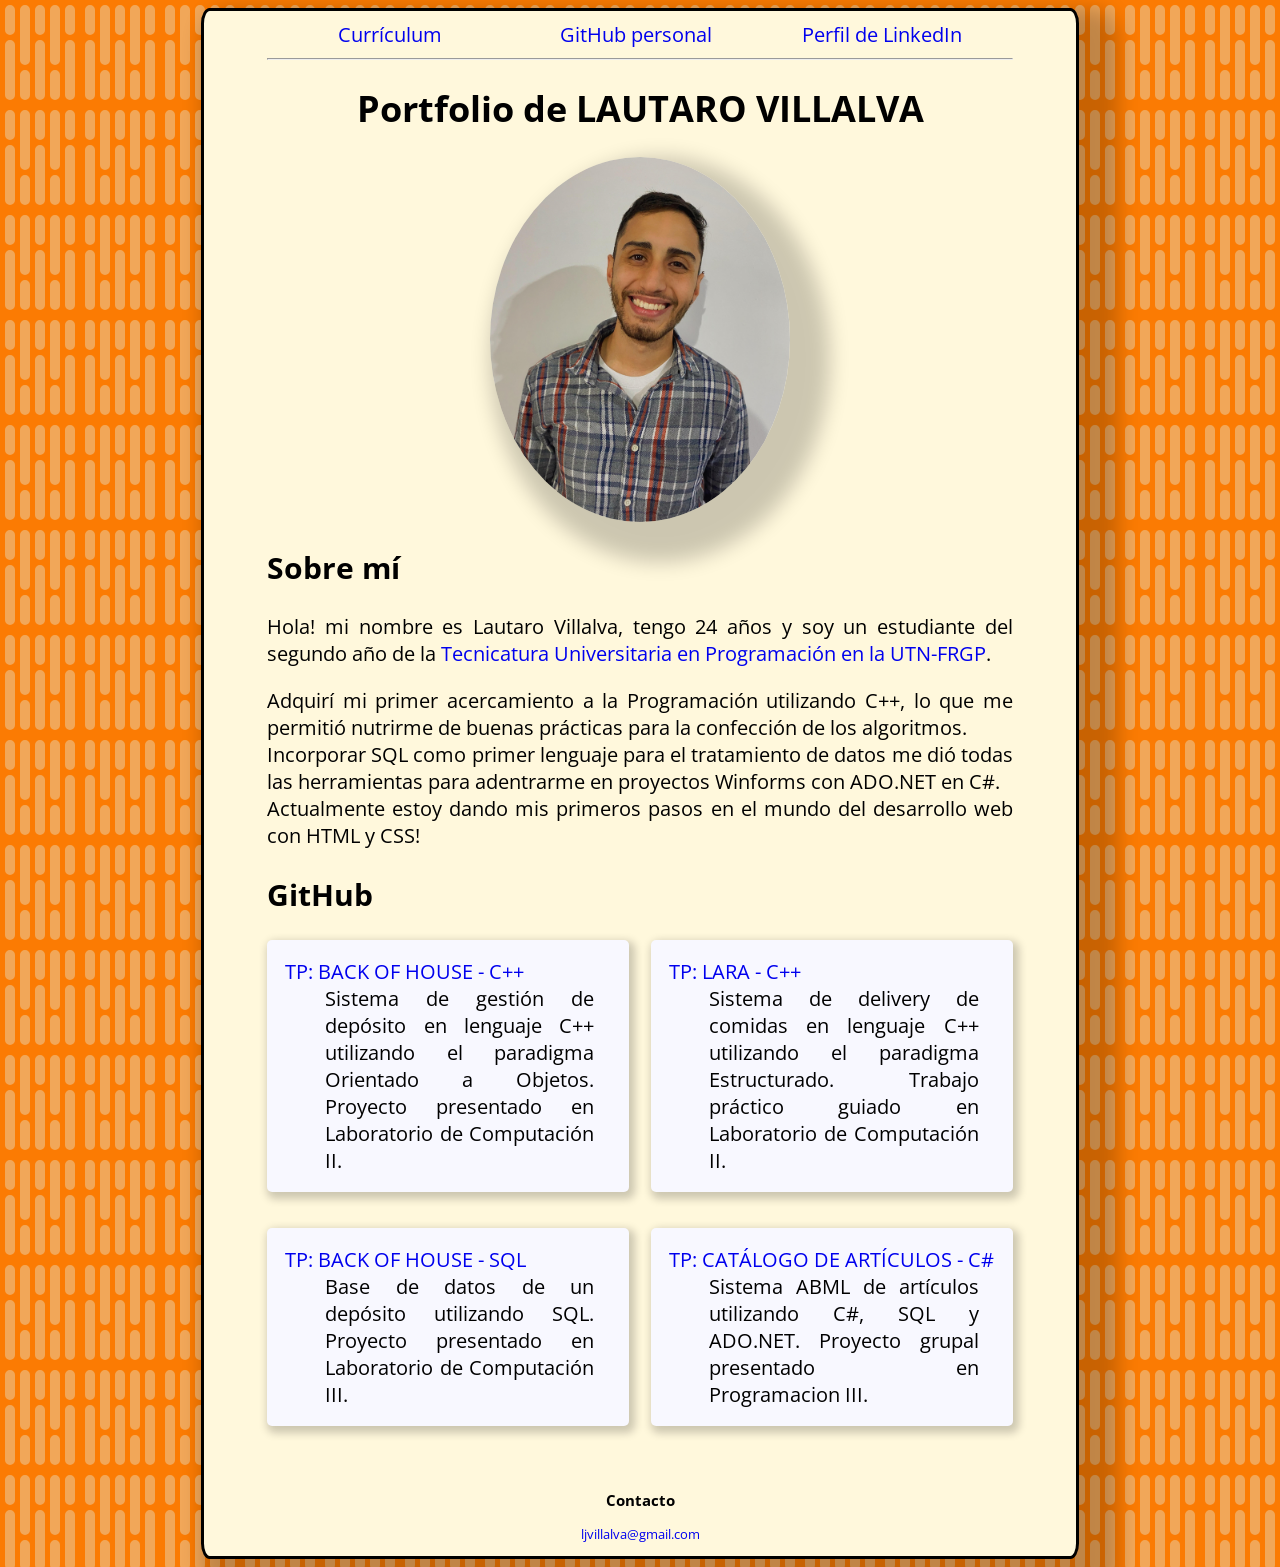
<file: index.html>
<!DOCTYPE html>
<html lang="en">

<head>
    <meta charset="UTF-8" />
    <meta name="author" content="Lautaro J. Villalva" />
    <meta name="description" content="Portfolio de Lautaro Villalva" />
    <link rel="stylesheet" href="styles/main.css" />
    <link rel="preconnect" href="https://fonts.gstatic.com" />
    <link rel="icon" href="images/faviconportfolio.png" />
    <link href="https://fonts.googleapis.com/css2?family=Open+Sans:wght@300&display=swap" rel="stylesheet" />
    <meta http-equiv="X-UA-Compatible" content="IE=edge" />
    <meta name="viewport" content="width=device-width, initial-scale=1.0" />
    <title>Portfolio LJV</title>
</head>

<body>
    <div class="container">
        <nav class="navegador">
            <div>
              <a href="cv.html">Currículum</a>
            </div>
            <div>
              <a href="https://github.com/lautarovillalva" target="_blank">GitHub personal</a>
            </div>
            <div>
              <a href="https://www.linkedin.com/in/lautarovillalva/" target="_blank">Perfil de LinkedIn</a>
            </div>
          </nav>
        <hr />
        <header id="encabezado">
            <h1>Portfolio de LAUTARO VILLALVA</h1>
        </header>
        <figure>
            <img src="images/fotoperfil.jpg" alt="Lautaro Villalva." id="fotoperfil" />
        </figure>
        <section>
            <h2>Sobre mí</h2>
            <p>
                Hola! mi nombre es Lautaro Villalva, tengo 24 años y soy un estudiante
                del segundo año de la
                <a href="https://www.frgp.utn.edu.ar/carreras/tup_tuss" target="_blank">Tecnicatura Universitaria en
                    Programación en la UTN-FRGP</a>.
            </p>
            <p>
                Adquirí mi primer acercamiento a la Programación utilizando C++, lo
                que me permitió nutrirme de buenas prácticas para la confección de los
                algoritmos. <br />
                Incorporar SQL como primer lenguaje para el tratamiento de datos me
                dió todas las herramientas para adentrarme en proyectos Winforms con
                ADO.NET en C#. <br />
                Actualmente estoy dando mis primeros pasos en el mundo del desarrollo
                web con HTML y CSS!
            </p>
        </section>

        <section>
            <h2>GitHub</h2>
            <dl class="grid">
                <div class="card">
                    <dt>
                        <a href="https://github.com/lautarovillalva/BOH-C-PLUS-PLUS" target="_blank">TP: BACK OF HOUSE -
                            C++</a>
                    </dt>
                    <dd>
                        Sistema de gestión de depósito en lenguaje C++ utilizando el
                        paradigma Orientado a Objetos. Proyecto presentado en Laboratorio
                        de Computación II.
                    </dd>
                </div>
                <div class="card">
                    <dt>
                        <a href="https://github.com/lautarovillalva/TP-LARA-C-PLUS-PLUS " target="_blank">TP: LARA -
                            C++</a>
                    </dt>
                    <dd>
                        Sistema de delivery de comidas en lenguaje C++ utilizando el
                        paradigma Estructurado. Trabajo práctico guiado en Laboratorio de
                        Computación II.
                    </dd>
                </div>
                <div class="card">
                    <dt>
                        <a href="https://github.com/lautarovillalva/BOH-SQL" target="_blank">TP: BACK OF HOUSE - SQL</a>
                    </dt>
                    <dd>
                        Base de datos de un depósito utilizando SQL. Proyecto presentado
                        en Laboratorio de Computación III.
                    </dd>
                </div>
                <div class="card">
                    <dt>
                        <a href="https://github.com/lautarovillalva/tp-winform-diaz-villalva" target="_blank">TP:
                            CATÁLOGO DE ARTÍCULOS - C#</a>
                    </dt>
                    <dd>
                        Sistema ABML de artículos utilizando C#, SQL y ADO.NET. Proyecto
                        grupal presentado en Programacion III.
                    </dd>
                </div>
            </dl>
        </section>

        <footer id="pie">
            <h3>Contacto</h3>
            <p>
                <a href="mailto:ljvillalva@gmail.com">ljvillalva@gmail.com</a>
            </p>
        </footer>
    </div>
</body>

</html>
</file>
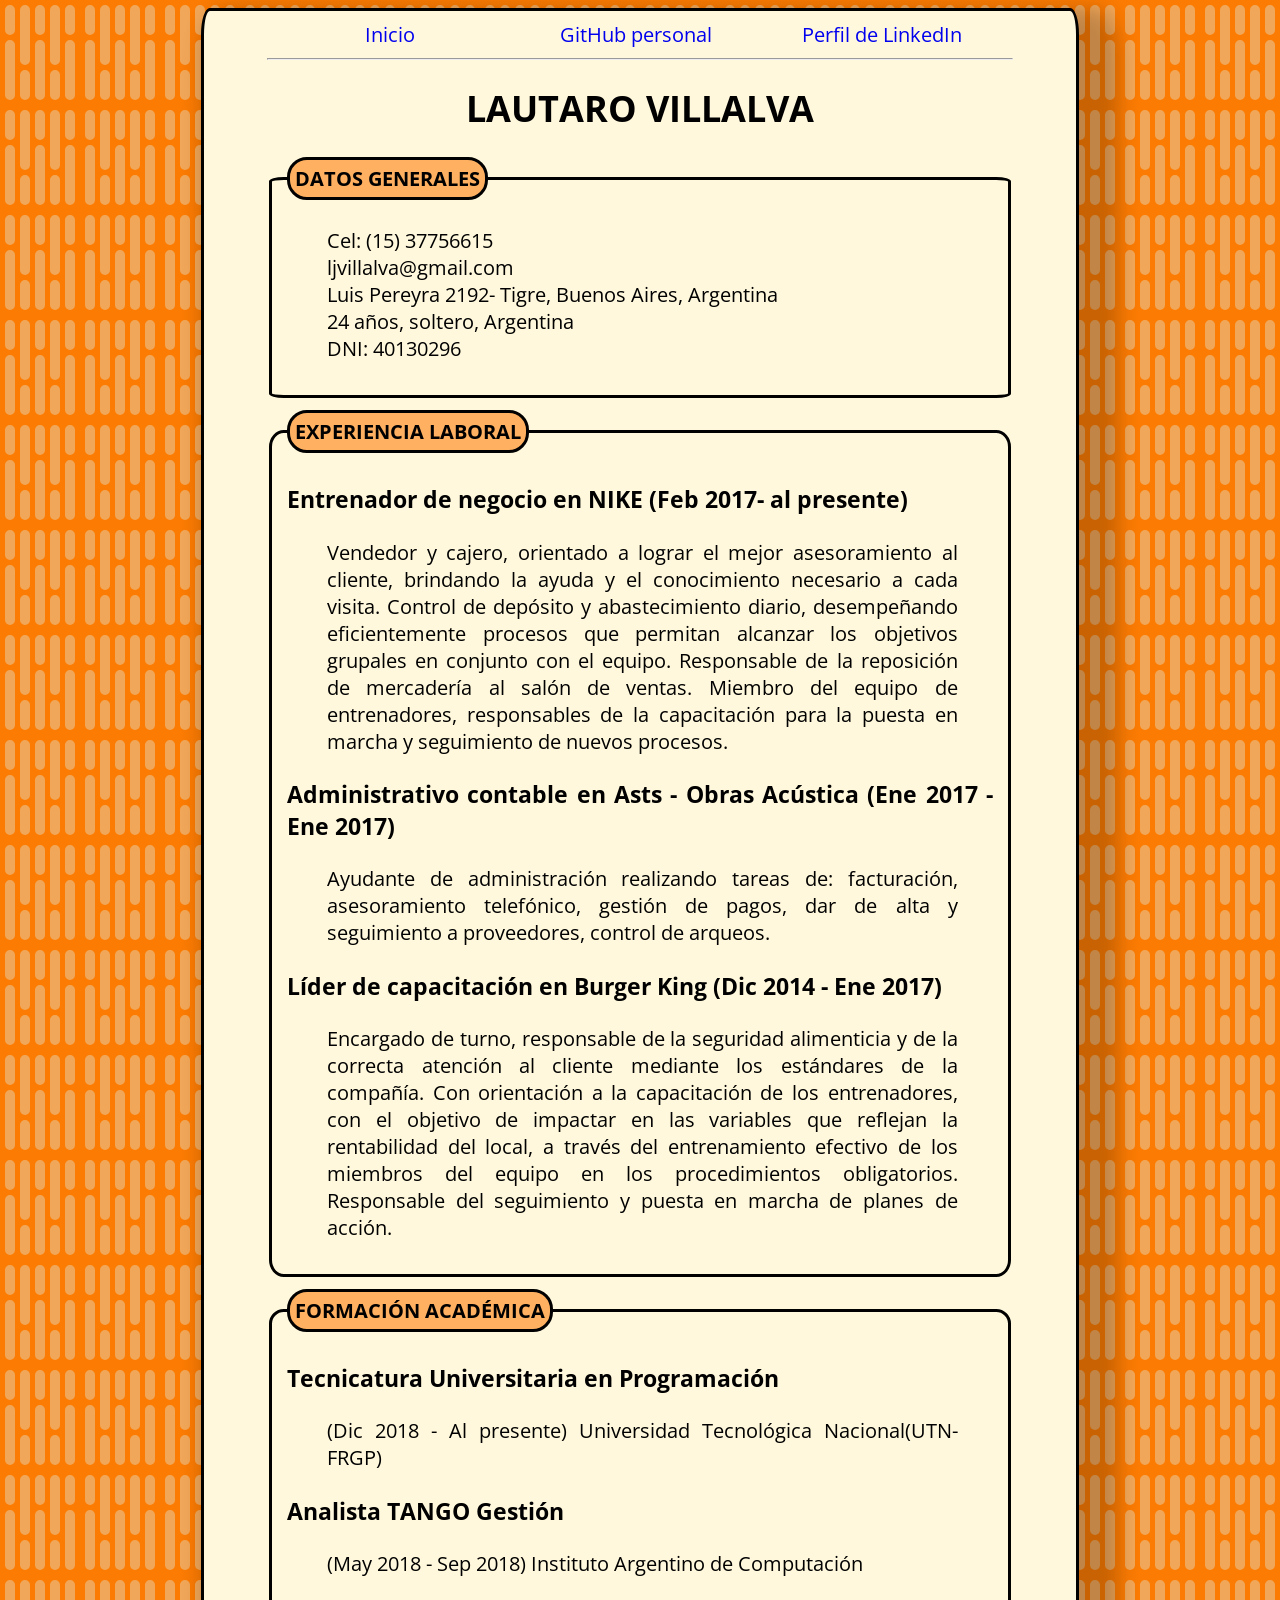
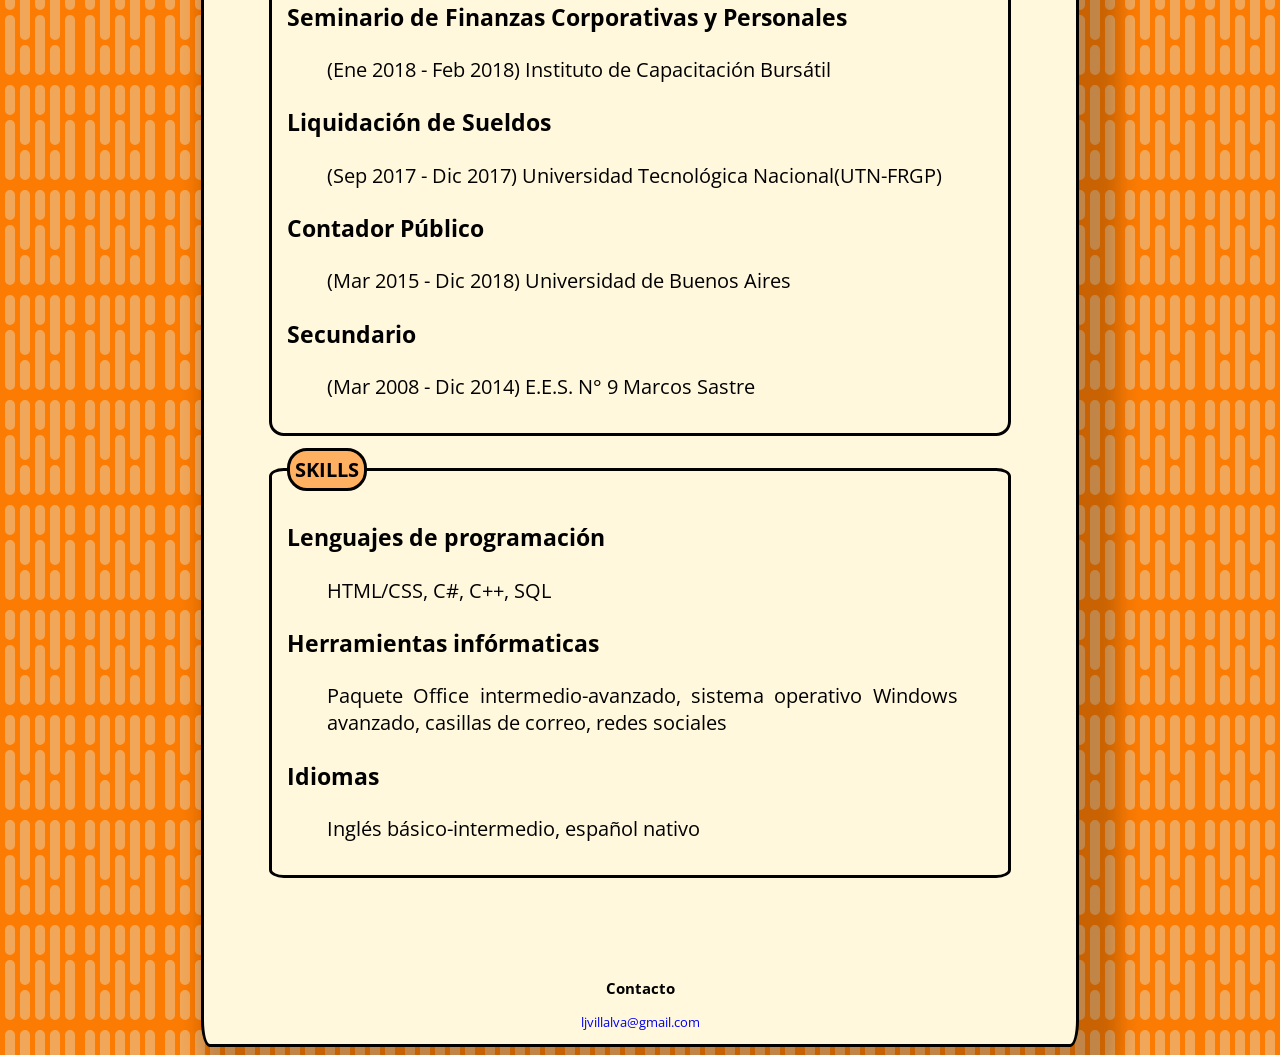
<file: cv.html>
<!DOCTYPE html>
<html lang="en">

<head>
  <meta charset="UTF-8">
  <meta name="author" content="Lautaro J. Villalva">
  <meta name="description" content="Portfolio de Lautaro Villalva">
  <link rel="stylesheet" href="styles/main.css" />
  <link rel="preconnect" href="https://fonts.gstatic.com">
  <link rel="icon" href="images/faviconportfolio.png">
  <link href="https://fonts.googleapis.com/css2?family=Open+Sans:wght@300&display=swap" rel="stylesheet">
  <meta http-equiv="X-UA-Compatible" content="IE=edge">
  <meta name="viewport" content="width=device-width, initial-scale=1.0">
  <title>Currículum LJV</title>
</head>

<body>
  <div class="container">
    <nav class="navegador">
      <div>
        <a href="index.html">Inicio</a>
      </div>
      <div>
        <a href="https://github.com/lautarovillalva" target="_blank">GitHub personal</a>
      </div>
      <div>
        <a href="https://www.linkedin.com/in/lautarovillalva/" target="_blank">Perfil de LinkedIn</a>
      </div>
    </nav>
    <hr>
    <header id="encabezado">
      <h1>LAUTARO VILLALVA</h1>
  </header>
    <fieldset>
      <legend>DATOS GENERALES</legend>
      <ul>
        <li>Cel: (15) 37756615</li>
        <li>ljvillalva@gmail.com</li>
        <li>Luis Pereyra 2192- Tigre, Buenos Aires, Argentina</li>
        <li>24 años, soltero, Argentina</li>
        <li>DNI: 40130296</li>
      </ul>
    </fieldset>
    <fieldset>
      <legend>EXPERIENCIA LABORAL</legend>
      <dl>
        <dt>
          <h3>
            Entrenador de negocio en NIKE (Feb 2017- al presente)
          </h3>
        </dt>
        <dd>
          Vendedor y cajero, orientado a lograr el mejor asesoramiento al
          cliente, brindando la ayuda y el conocimiento necesario a cada
          visita. Control de depósito y abastecimiento diario, desempeñando
          eficientemente procesos que permitan alcanzar los objetivos grupales
          en conjunto con el equipo. Responsable de la reposición de
          mercadería al salón de ventas. Miembro del equipo de entrenadores,
          responsables de la capacitación para la puesta en marcha y
          seguimiento de nuevos procesos.
        </dd>
        <dt>
          <h3>
            Administrativo contable en Asts - Obras Acústica (Ene 2017
            - Ene 2017)
          </h3>
        </dt>
        <dd>
          Ayudante de administración realizando tareas de: facturación,
          asesoramiento telefónico, gestión de pagos, dar de alta y
          seguimiento a proveedores, control de arqueos.
        </dd>
        <dt>
          <h3>
            Líder de capacitación en Burger King (Dic 2014 - Ene 2017)
          </h3>
        </dt>
        <dd>
          Encargado de turno, responsable de la seguridad alimenticia y de la
          correcta atención al cliente mediante los estándares de la compañía.
          Con orientación a la capacitación de los entrenadores, con el
          objetivo de impactar en las variables que reflejan la rentabilidad
          del local, a través del entrenamiento efectivo de los miembros del
          equipo en los procedimientos obligatorios. Responsable del
          seguimiento y puesta en marcha de planes de acción.
        </dd>
      </dl>
    </fieldset>
    <fieldset>
      <legend>FORMACIÓN ACADÉMICA</legend>
      <dl>
        <dt>
          <h3>Tecnicatura Universitaria en Programación</h3>
        </dt>
        <dd>(Dic 2018 - Al presente) Universidad Tecnológica Nacional(UTN-FRGP)</dd>
        <dt>
          <h3>Analista TANGO Gestión</h3>
        </dt>
        <dd>(May 2018 - Sep 2018) Instituto Argentino de Computación </dd>
        <dt>
          <h3>Seminario de Finanzas Corporativas y Personales</h3>
        </dt>
        <dd>(Ene 2018 - Feb 2018) Instituto de Capacitación Bursátil</dd>
        <dt>
          <h3>Liquidación de Sueldos</h3>
        </dt>
        <dd>(Sep 2017 - Dic 2017) Universidad Tecnológica Nacional(UTN-FRGP)</dd>
        <dt>
          <h3>Contador Público</h3>
        </dt>
        <dd>(Mar 2015 - Dic 2018) Universidad de Buenos Aires</dd>
        <dt>
          <h3>Secundario</h3>
        </dt>
        <dd>(Mar 2008 - Dic 2014) E.E.S. N° 9 Marcos Sastre</dd>
      </dl>
    </fieldset>
    <fieldset>
      <legend>SKILLS</legend>
      <dl>
        <dt>
          <h3>Lenguajes de programación</h3>
        </dt>
        <dd>HTML/CSS, C#, C++, SQL</dd>
        <dt>
          <h3>Herramientas infórmaticas</h3>
        </dt>
        <dd>Paquete Office intermedio-avanzado, sistema operativo Windows avanzado, casillas de correo, redes sociales
        </dd>
        <dt>
          <h3>Idiomas</h3>
        </dt>
        <dd>Inglés básico-intermedio, español nativo</dd>
      </dl>
    </fieldset>

    <footer id="pie">
      <h3>Contacto</h3>
      <p>
        <a href="mailto:ljvillalva@gmail.com">ljvillalva@gmail.com</a>
      </p>
    </footer>
  </div>
</body>

</html>
</file>
<file: styles/main.css>
body{
    background-color: #fb7b03;
background-image: url("data:image/svg+xml,%3Csvg xmlns='http://www.w3.org/2000/svg' width='80' height='105' viewBox='0 0 80 105'%3E%3Cg fill-rule='evenodd'%3E%3Cg id='death-star' fill='%23eeb26f' fill-opacity='0.79'%3E%3Cpath d='M20 10a5 5 0 0 1 10 0v50a5 5 0 0 1-10 0V10zm15 35a5 5 0 0 1 10 0v50a5 5 0 0 1-10 0V45zM20 75a5 5 0 0 1 10 0v20a5 5 0 0 1-10 0V75zm30-65a5 5 0 0 1 10 0v50a5 5 0 0 1-10 0V10zm0 65a5 5 0 0 1 10 0v20a5 5 0 0 1-10 0V75zM35 10a5 5 0 0 1 10 0v20a5 5 0 0 1-10 0V10zM5 45a5 5 0 0 1 10 0v50a5 5 0 0 1-10 0V45zm0-35a5 5 0 0 1 10 0v20a5 5 0 0 1-10 0V10zm60 35a5 5 0 0 1 10 0v50a5 5 0 0 1-10 0V45zm0-35a5 5 0 0 1 10 0v20a5 5 0 0 1-10 0V10z' /%3E%3C/g%3E%3C/g%3E%3C/svg%3E");
    font-family: 'Open Sans', sans-serif;
    text-align: justify;
    font-size: 20px;
}
li{
    list-style:none;
}
#fotoperfil{
    display:block;
    margin:auto;
    width: 300px;
    align-items: center;
    border-radius: 50%;
    box-shadow: 20px 20px 20px 20px rgba(0,0,0,0.2);
}
.container{
    width: 59%;
    margin: auto;
    background-color:cornsilk;
    border-radius: 1%;
    box-shadow: 20px 20px 20px 20px rgba(0,0,0,0.2);
    border: solid black;
    padding-left: 5%;
    padding-right: 5%;
}
.grid{
    display: grid;
    grid-template-columns: 1fr 1fr;

    max-width: 100%;
    row-gap: 8%;
    column-gap: 3%;
}
.card{
    border-radius: 5px;
    box-shadow: 3px  4px 8px 3px rgba(0,0,0,0.2);
    transition: 0.3s;
    padding: 5%;
    background-color:ghostwhite;
}
dd{
    padding-right: 5%;
}
.card:hover {
    box-shadow: 6px 8px 16px 6px rgba(0,0,0,0.2);
  }
.navegador{
    display: grid;
    grid-template-columns: 33% 33% 33%;
    max-width: 100%;
    text-align: center;
    padding-top: 10px;
}
a{
    text-decoration: none;
}
a:hover{
 border-bottom:solid;
}
#encabezado{
    max-width: 100%;
    text-align: center;
    font-size: large;
}
#pie{
    margin-top: 100px;
    max-width: 100%;
    text-align: center;
    font-size: small;
}
fieldset{
    margin-bottom: 12px;
    border: solid black;
    border-radius: 2%;
}
legend{
    border: solid black;
    background-color:rgb(255, 176, 96);
    padding: 5px;
    border-radius: 20px;
    font-weight: bold;
}
</file>
